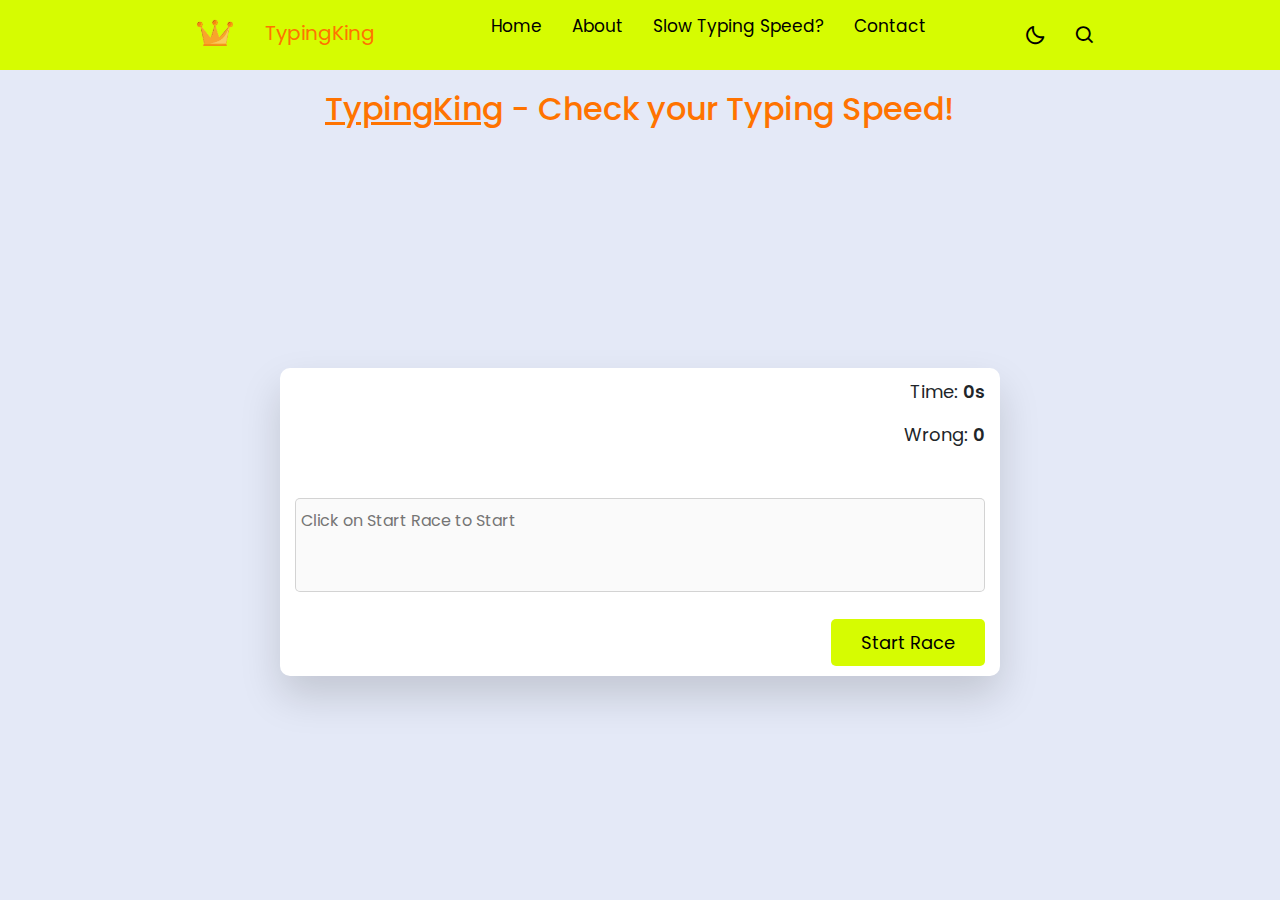
<file: index.html>
<!DOCTYPE html>
<html lang="en">

<head>
    <meta name="viewport" content="width=device-width, initial-scale=1.0" />
    <meta name="google-site-verification" content="WeNReR8KvCphKN-N9T4zARR4H6TaHGfGrpLroj5mGco"/>
    <title>Typing Test</title>
    <!-- Google Fonts -->
    <!-- AdSense Code -->
    <script async src="https://pagead2.googlesyndication.com/pagead/js/adsbygoogle.js?client=ca-pub-2280029367728225"
     crossorigin="anonymous"></script>
    <link href="https://fonts.googleapis.com/css2?family=Poppins:wght@400;600&display=swap" rel="stylesheet" />
    <!-- Stylesheet -->
    <link rel="stylesheet" href="https://cdn.jsdelivr.net/npm/bootstrap@5.2.1/dist/css/bootstrap.min.css">
    <link rel="stylesheet" href="style.css" />
    <link href='https://unpkg.com/boxicons@2.1.1/css/boxicons.min.css' rel='stylesheet'>
    <!-- Favicon -->
    <link rel="icon" href="logo.png">
</head>

<body>
    <nav>
        <div class="nav-bar">
            <i class='bx bx-menu sidebarOpen'></i>
            <a href="index.html" style="text-decoration: none; color: rgb(255, 115, 0)"><span
                    style="font-size: 20px; cursor: pointer;"><img src="logo.png" class="logo"> TypingKing</span></a>

            <div class="menu">
                <div class="logo-toggle">
                    <span class="logo"><a href="index.html">TypingKing</a></span>
                    <i class='bx bx-x siderbarClose'></i>
                </div>

                <ul class="nav-links">
                    <li><a href="index.html">Home</a></li>
                    <li><a href="about.html">About</a></li>
                    <li><a href="slow_typing_sppedPg.html">Slow Typing Speed?</a></li>
                    <li><a href="contact.html">Contact</a></li>
                </ul>
            </div>

            <div class="darkLight-searchBox">
                <div class="dark-light">
                    <i class='bx bx-moon moon'></i>
                    <i class='bx bx-sun sun'></i>
                </div>

                <div class="searchBox">
                    <div class="searchToggle">
                        <i class='bx bx-x cancel'></i>
                        <i class='bx bx-search search'></i>
                    </div>

                    <div class="search-field">
                        <input type="text" placeholder="Search...">
                        <i class='bx bx-search'></i>
                    </div>
                </div>
    </nav>
    <div class="hero">
        <h2> <a href="index.html" style="color: rgb(255, 115, 0);">TypingKing</a> - Check your Typing Speed!</h2>
    </div>
    <div class="container">
        <div class="stats">
            <p>Time: <span id="timer">0s</span></p>
            <p>Wrong: <span id="mistakes">0</span></p>
        </div>
        <div id="quote" onmousedown="return false" onselectstart="return false"></div>
        <textarea rows="3" id="quote-input" placeholder="Click on Start Race to Start"></textarea>
        <button id="start-test" onclick="startTest()">Start Race</button>
        <button id="stop-test" onclick="displayResult()">Stop Race</button>
        <div class="result">
            <h3>Result</h3>
            <div class="wrapper">
                <p>Accuracy: <span id="accuracy"></span></p>
                <p>Speed: <span id="wpm"></span></p>
            </div>
        </div>
    </div>
    <!-- Script -->
    <script src="script.js"></script>
    <script>

        const body = document.querySelector("body"),
            nav = document.querySelector("nav"),
            modeToggle = document.querySelector(".dark-light"),
            searchToggle = document.querySelector(".searchToggle"),
            sidebarOpen = document.querySelector(".sidebarOpen"),
            siderbarClose = document.querySelector(".siderbarClose");

        let getMode = localStorage.getItem("mode");
        if (getMode && getMode === "dark-mode") {
            body.classList.add("dark");
        }

        // js code to toggle dark and light mode
        modeToggle.addEventListener("click", () => {
            modeToggle.classList.toggle("active");
            body.classList.toggle("dark");

            // js code to keep user selected mode even page refresh or file reopen
            if (!body.classList.contains("dark")) {
                localStorage.setItem("mode", "light-mode");
            } else {
                localStorage.setItem("mode", "dark-mode");
            }
        });

        // js code to toggle search box
        searchToggle.addEventListener("click", () => {
            searchToggle.classList.toggle("active");
        });


        //   js code to toggle sidebar
        sidebarOpen.addEventListener("click", () => {
            nav.classList.add("active");
        });

        body.addEventListener("click", e => {
            let clickedElm = e.target;

            if (!clickedElm.classList.contains("sidebarOpen") && !clickedElm.classList.contains("menu")) {
                nav.classList.remove("active");
            }
        });

    </script>
</body>

</html>
</file>
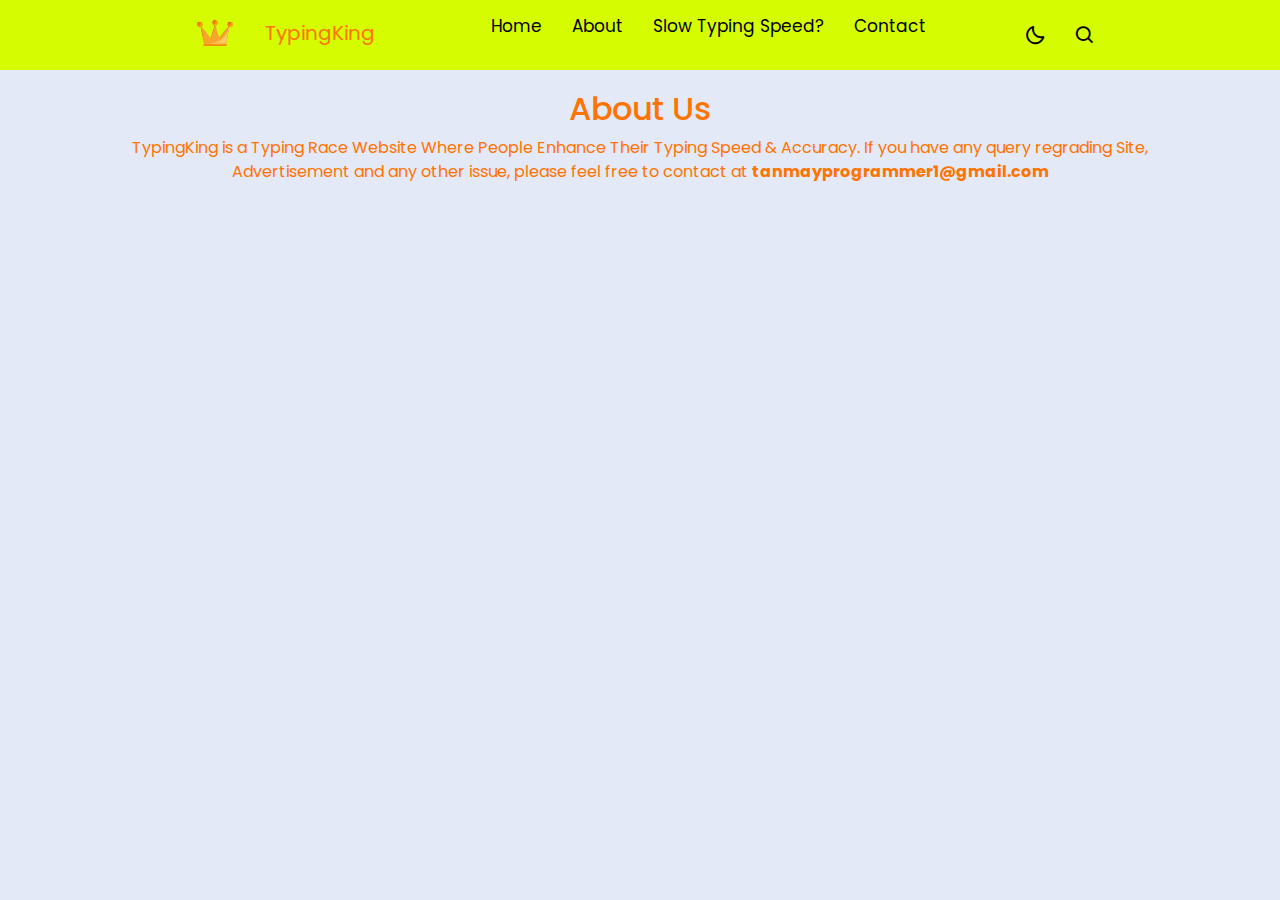
<file: about.html>
<!DOCTYPE html>
<html lang="en">

<head>
    <meta name="viewport" content="width=device-width, initial-scale=1.0" />
    <title>Typing Test</title>
    <!-- Google Fonts -->
   <!-- AdSense Code -->
   <script async src="https://pagead2.googlesyndication.com/pagead/js/adsbygoogle.js?client=ca-pub-2280029367728225"
   crossorigin="anonymous"></script>
    <link href="https://fonts.googleapis.com/css2?family=Poppins:wght@400;600&display=swap" rel="stylesheet" />
    <!-- Stylesheet -->
    <link rel="stylesheet" href="https://cdn.jsdelivr.net/npm/bootstrap@5.2.1/dist/css/bootstrap.min.css">
    <link rel="stylesheet" href="style.css" />
    <link href='https://unpkg.com/boxicons@2.1.1/css/boxicons.min.css' rel='stylesheet'>
    <!-- Favicon -->
    <link rel="icon" href="logo.png">
</head>

<body>

    <nav>
        <div class="nav-bar">
            <i class='bx bx-menu sidebarOpen'></i>
            <a href="index.html" style="text-decoration: none; color: rgb(255, 115, 0)"><span
                    style="font-size: 20px; cursor: pointer;"><img src="logo.png" class="logo"> TypingKing</span></a>

            <div class="menu">
                <div class="logo-toggle">
                    <span class="logo"><a href="#">TypingKing</a></span>
                    <i class='bx bx-x siderbarClose'></i>
                </div>

                <ul class="nav-links">
                    <li><a href="index.html">Home</a></li>
                    <li><a href="about.html">About</a></li>
                    <li><a href="slow_typing_sppedPg.html">Slow Typing Speed?</a></li>
                    <li><a href="contact.html">Contact</a></li>
                </ul>
            </div>

            <div class="darkLight-searchBox">
                <div class="dark-light">
                    <i class='bx bx-moon moon'></i>
                    <i class='bx bx-sun sun'></i>
                </div>

                <div class="searchBox">
                    <div class="searchToggle">
                        <i class='bx bx-x cancel'></i>
                        <i class='bx bx-search search'></i>
                    </div>

                    <div class="search-field">
                        <input type="text" placeholder="Search...">
                        <i class='bx bx-search'></i>
                    </div>
                </div>
    </nav>
    <div class="hero">
        <h2>About Us</h2>
        <p>TypingKing is a Typing Race Website Where People Enhance Their Typing Speed & Accuracy. If you have any query
            regrading Site, Advertisement and any other issue, please feel free to contact at
            <strong>tanmayprogrammer1@gmail.com</p>
    </div>
    <!-- Script -->
    <script src="script.js"></script>
    <script>

        const body = document.querySelector("body"),
            nav = document.querySelector("nav"),
            modeToggle = document.querySelector(".dark-light"),
            searchToggle = document.querySelector(".searchToggle"),
            sidebarOpen = document.querySelector(".sidebarOpen"),
            siderbarClose = document.querySelector(".siderbarClose");

        let getMode = localStorage.getItem("mode");
        if (getMode && getMode === "dark-mode") {
            body.classList.add("dark");
        }

        // js code to toggle dark and light mode
        modeToggle.addEventListener("click", () => {
            modeToggle.classList.toggle("active");
            body.classList.toggle("dark");

            // js code to keep user selected mode even page refresh or file reopen
            if (!body.classList.contains("dark")) {
                localStorage.setItem("mode", "light-mode");
            } else {
                localStorage.setItem("mode", "dark-mode");
            }
        });

        // js code to toggle search box
        searchToggle.addEventListener("click", () => {
            searchToggle.classList.toggle("active");
        });


        //   js code to toggle sidebar
        sidebarOpen.addEventListener("click", () => {
            nav.classList.add("active");
        });

        body.addEventListener("click", e => {
            let clickedElm = e.target;

            if (!clickedElm.classList.contains("sidebarOpen") && !clickedElm.classList.contains("menu")) {
                nav.classList.remove("active");
            }
        });

    </script>
</body>

</html>
</file>
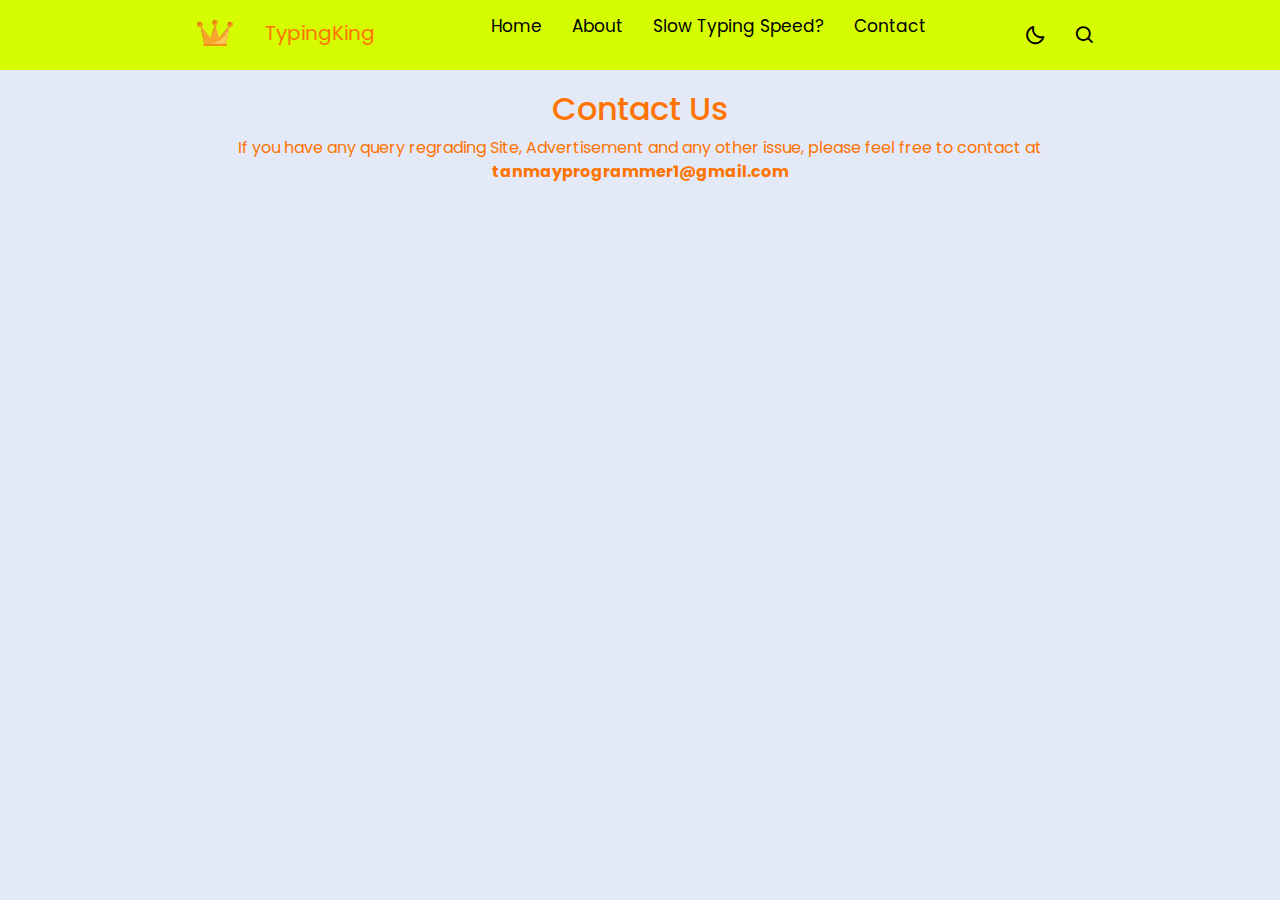
<file: contact.html>
<!DOCTYPE html>
<html lang="en">

<head>
    <meta name="viewport" content="width=device-width, initial-scale=1.0" />
    <title>Typing Test</title>
    <!-- Google Fonts -->
    <!-- AdSense Code -->
    <script async src="https://pagead2.googlesyndication.com/pagead/js/adsbygoogle.js?client=ca-pub-2280029367728225"
     crossorigin="anonymous"></script>
    <link href="https://fonts.googleapis.com/css2?family=Poppins:wght@400;600&display=swap" rel="stylesheet" />
    <!-- Stylesheet -->
    <link rel="stylesheet" href="https://cdn.jsdelivr.net/npm/bootstrap@5.2.1/dist/css/bootstrap.min.css">
    <link rel="stylesheet" href="style.css" />
    <link href='https://unpkg.com/boxicons@2.1.1/css/boxicons.min.css' rel='stylesheet'>
    <!-- Favicon -->
    <link rel="icon" href="logo.png">
</head>

<body>

    <nav>
        <div class="nav-bar">
            <i class='bx bx-menu sidebarOpen'></i>
            <a href="index.html" style="text-decoration: none; color: rgb(255, 115, 0)"><span
                    style="font-size: 20px; cursor: pointer;"><img src="logo.png" class="logo"> TypingKing</span></a>

            <div class="menu">
                <div class="logo-toggle">
                    <span class="logo"><a href="#">TypingKing</a></span>
                    <i class='bx bx-x siderbarClose'></i>
                </div>

                <ul class="nav-links">
                    <li><a href="index.html">Home</a></li>
                    <li><a href="about.html">About</a></li>
                    <li><a href="slow_typing_sppedPg.html">Slow Typing Speed?</a></li>
                    <li><a href="contact.html">Contact</a></li>
                </ul>
            </div>

            <div class="darkLight-searchBox">
                <div class="dark-light">
                    <i class='bx bx-moon moon'></i>
                    <i class='bx bx-sun sun'></i>
                </div>

                <div class="searchBox">
                    <div class="searchToggle">
                        <i class='bx bx-x cancel'></i>
                        <i class='bx bx-search search'></i>
                    </div>

                    <div class="search-field">
                        <input type="text" placeholder="Search...">
                        <i class='bx bx-search'></i>
                    </div>
                </div>
    </nav>
    <div class="hero">
        <h2>Contact Us</h2>
        <p>If you have any query regrading Site, Advertisement and any other issue, please feel free to contact at
            <strong>tanmayprogrammer1@gmail.com</strong></p>
    </div>
    <!-- Script -->
    <script src="script.js"></script>
    <script>

        const body = document.querySelector("body"),
            nav = document.querySelector("nav"),
            modeToggle = document.querySelector(".dark-light"),
            searchToggle = document.querySelector(".searchToggle"),
            sidebarOpen = document.querySelector(".sidebarOpen"),
            siderbarClose = document.querySelector(".siderbarClose");

        let getMode = localStorage.getItem("mode");
        if (getMode && getMode === "dark-mode") {
            body.classList.add("dark");
        }

        // js code to toggle dark and light mode
        modeToggle.addEventListener("click", () => {
            modeToggle.classList.toggle("active");
            body.classList.toggle("dark");

            // js code to keep user selected mode even page refresh or file reopen
            if (!body.classList.contains("dark")) {
                localStorage.setItem("mode", "light-mode");
            } else {
                localStorage.setItem("mode", "dark-mode");
            }
        });

        // js code to toggle search box
        searchToggle.addEventListener("click", () => {
            searchToggle.classList.toggle("active");
        });


        //   js code to toggle sidebar
        sidebarOpen.addEventListener("click", () => {
            nav.classList.add("active");
        });

        body.addEventListener("click", e => {
            let clickedElm = e.target;

            if (!clickedElm.classList.contains("sidebarOpen") && !clickedElm.classList.contains("menu")) {
                nav.classList.remove("active");
            }
        });

    </script>
</body>

</html>
</file>
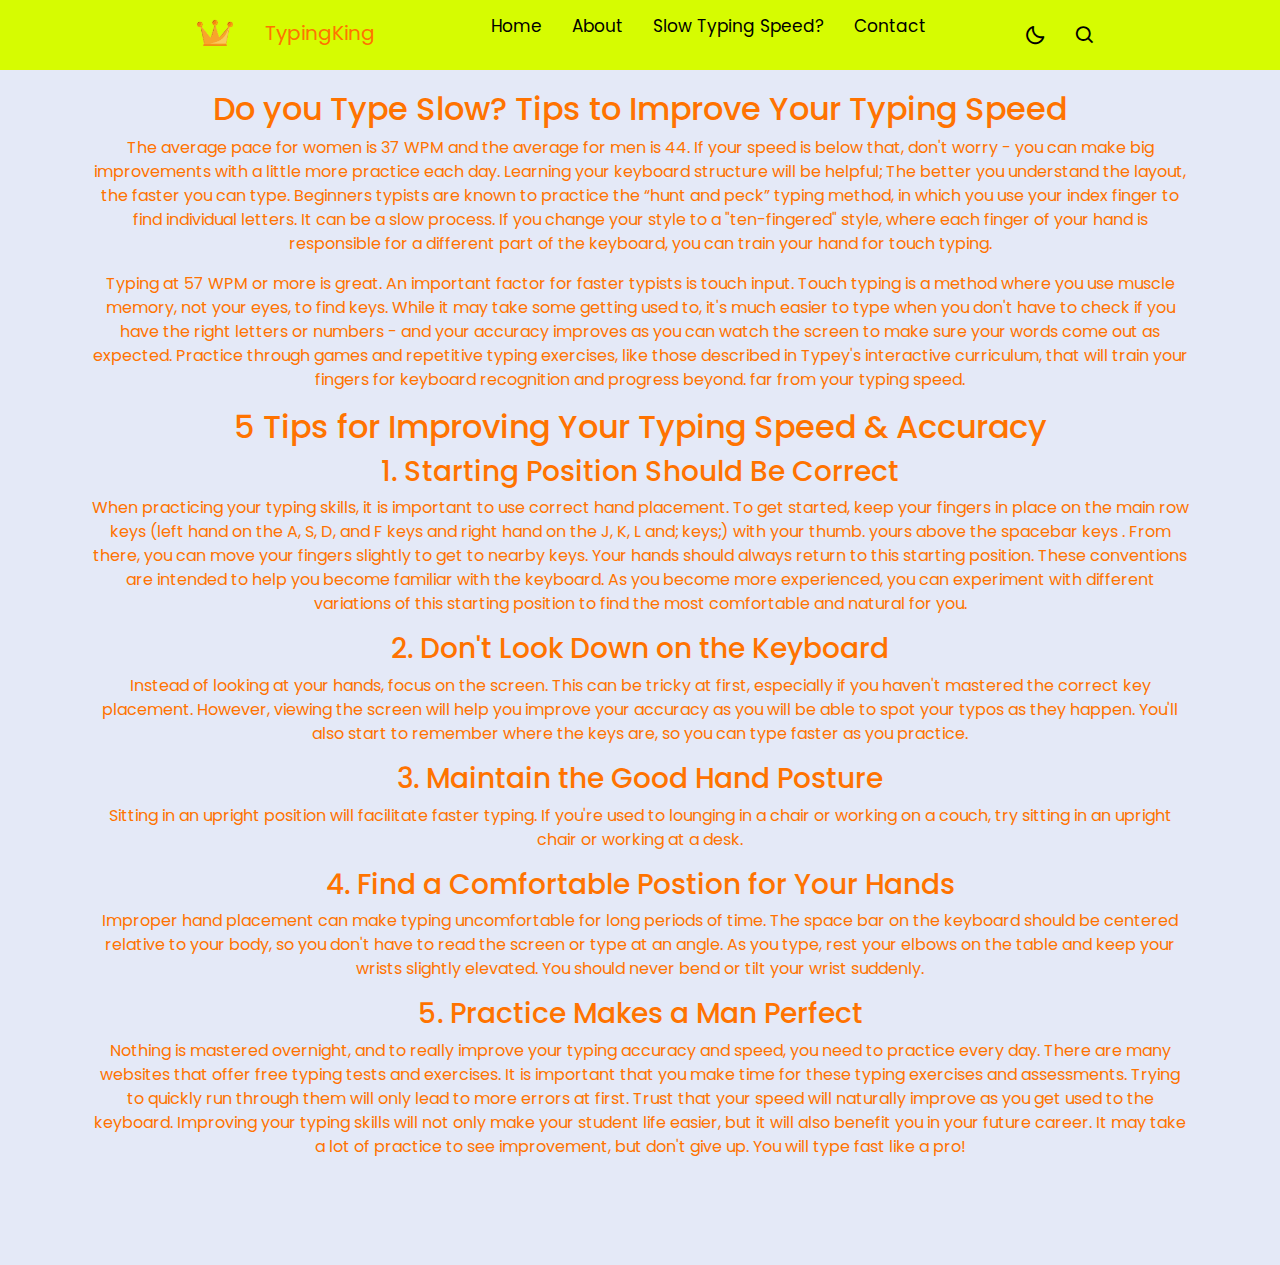
<file: slow_typing_sppedPg.html>
<!DOCTYPE html>
<html lang="en">

<head>
    <meta name="viewport" content="width=device-width, initial-scale=1.0" />
    <title>Typing Test</title>
    <!-- Google Fonts -->
    <!-- AdSense Code -->
    <script async src="https://pagead2.googlesyndication.com/pagead/js/adsbygoogle.js?client=ca-pub-2280029367728225"
     crossorigin="anonymous"></script>
    <link href="https://fonts.googleapis.com/css2?family=Poppins:wght@400;600&display=swap" rel="stylesheet" />
    <!-- Stylesheet -->
    <link rel="stylesheet" href="https://cdn.jsdelivr.net/npm/bootstrap@5.2.1/dist/css/bootstrap.min.css">
    <link rel="stylesheet" href="style.css" />
    <link href='https://unpkg.com/boxicons@2.1.1/css/boxicons.min.css' rel='stylesheet'>
    <!-- Favicon -->
    <link rel="icon" href="logo.png">
</head>

<body>

    <nav>
        <div class="nav-bar">
            <i class='bx bx-menu sidebarOpen'></i>
            <a href="index.html" style="text-decoration: none; color: rgb(255, 115, 0)"><span
                    style="font-size: 20px; cursor: pointer;"><img src="logo.png" class="logo"> TypingKing</span></a>

            <div class="menu">
                <div class="logo-toggle">
                    <span class="logo"><a href="#">TypingKing</a></span>
                    <i class='bx bx-x siderbarClose'></i>
                </div>

                <ul class="nav-links">
                    <li><a href="index.html">Home</a></li>
                    <li><a href="about.html">About</a></li>
                    <li><a href="slow_typing_sppedPg.html">Slow Typing Speed?</a></li>
                    <li><a href="contact.html">Contact</a></li>
                </ul>
            </div>

            <div class="darkLight-searchBox">
                <div class="dark-light">
                    <i class='bx bx-moon moon'></i>
                    <i class='bx bx-sun sun'></i>
                </div>

                <div class="searchBox">
                    <div class="searchToggle">
                        <i class='bx bx-x cancel'></i>
                        <i class='bx bx-search search'></i>
                    </div>

                    <div class="search-field">
                        <input type="text" placeholder="Search...">
                        <i class='bx bx-search'></i>
                    </div>
                </div>
    </nav>
    <div class="hero">
        <h2>Do you Type Slow? Tips to Improve Your Typing Speed</h2>
        <p>The average pace for women is 37 WPM and the average for men is 44. If your speed is below that, don't worry
            - you can make big improvements with a little more practice each day. Learning your keyboard structure will
            be helpful; The better you understand the layout, the faster you can type. Beginners typists are known to
            practice the “hunt and peck” typing method, in which you use your index finger to find individual letters.
            It can be a slow process. If you change your style to a "ten-fingered" style, where each finger of your hand
            is responsible for a different part of the keyboard, you can train your hand for touch typing.</p>

        <p>Typing at 57 WPM or more is great. An important factor for faster typists is touch input. Touch typing is a
            method where you use muscle memory, not your eyes, to find keys. While it may take some getting used to,
            it's much easier to type when you don't have to check if you have the right letters or numbers - and your
            accuracy improves as you can watch the screen to make sure your words come out as expected. Practice through
            games and repetitive typing exercises, like those described in Typey's interactive curriculum, that will
            train your fingers for keyboard recognition and progress beyond. far from your typing speed.</p>

        <h2>5 Tips for Improving Your Typing Speed & Accuracy</h2>
        <h3>1. Starting Position Should Be Correct</h3>
        <p>When practicing your typing skills, it is important to use correct hand placement. To get started, keep your
            fingers in place on the main row keys (left hand on the A, S, D, and F keys and right hand on the J, K, L
            and; keys;) with your thumb. yours above the spacebar keys . From there, you can move your fingers slightly
            to get to nearby keys. Your hands should always return to this starting position.
            These conventions are intended to help you become familiar with the keyboard. As you become more
            experienced, you can experiment with different variations of this starting position to find the most
            comfortable and natural for you.</p>

        <h3>2. Don't Look Down on the Keyboard</h3>
        <p>Instead of looking at your hands, focus on the screen. This can be tricky at first, especially if you haven't
            mastered the correct key placement. However, viewing the screen will help you improve your accuracy as you
            will be able to spot your typos as they happen. You'll also start to remember where the keys are, so you can
            type faster as you practice.</p>
        <h3>3. Maintain the Good Hand Posture</h3>
        <p>Sitting in an upright position will facilitate faster typing. If you're used to lounging in a chair or
            working on a couch, try sitting in an upright chair or working at a desk.</p>
        <h3>4. Find a Comfortable Postion for Your Hands</h3>
        <p>Improper hand placement can make typing uncomfortable for long periods of time. The space bar on the keyboard
            should be centered relative to your body, so you don't have to read the screen or type at an angle. As you
            type, rest your elbows on the table and keep your wrists slightly elevated. You should never bend or tilt
            your wrist suddenly.</p>
        <h3>5. Practice Makes a Man Perfect</h3>
        <p>Nothing is mastered overnight, and to really improve your typing accuracy and speed, you need to practice
            every day. There are many websites that offer free typing tests and exercises. It is important that you make
            time for these typing exercises and assessments. Trying to quickly run through them will only lead to more
            errors at first. Trust that your speed will naturally improve as you get used to the keyboard. Improving
            your typing skills will not only make your student life easier, but it will also benefit you in your future
            career. It may take a lot of practice to see improvement, but don't give up. You will type fast like a pro!
        </p>
    </div>
    <!-- Script -->
    <script src="script.js"></script>
    <script>

        const body = document.querySelector("body"),
            nav = document.querySelector("nav"),
            modeToggle = document.querySelector(".dark-light"),
            searchToggle = document.querySelector(".searchToggle"),
            sidebarOpen = document.querySelector(".sidebarOpen"),
            siderbarClose = document.querySelector(".siderbarClose");

        let getMode = localStorage.getItem("mode");
        if (getMode && getMode === "dark-mode") {
            body.classList.add("dark");
        }

        // js code to toggle dark and light mode
        modeToggle.addEventListener("click", () => {
            modeToggle.classList.toggle("active");
            body.classList.toggle("dark");

            // js code to keep user selected mode even page refresh or file reopen
            if (!body.classList.contains("dark")) {
                localStorage.setItem("mode", "light-mode");
            } else {
                localStorage.setItem("mode", "dark-mode");
            }
        });

        // js code to toggle search box
        searchToggle.addEventListener("click", () => {
            searchToggle.classList.toggle("active");
        });


        //   js code to toggle sidebar
        sidebarOpen.addEventListener("click", () => {
            nav.classList.add("active");
        });

        body.addEventListener("click", e => {
            let clickedElm = e.target;

            if (!clickedElm.classList.contains("sidebarOpen") && !clickedElm.classList.contains("menu")) {
                nav.classList.remove("active");
            }
        });

    </script>
</body>

</html>
</file>
<file: style.css>
* {
    padding: 0;
    margin: 0;
    box-sizing: border-box;
    font-family: "Poppins", sans-serif;
}

.container {
    width: 80vmin;
    padding: 10px 15px;
    background-color: #ffffff;
    position: absolute;
    transform: translate(-50%, -50%);
    top: 58%;
    left: 50%;
    border-radius: 10px;
    box-shadow: 0 20px 40px rgba(0, 0, 0, 0.15);
}

.hero {
    color: rgb(255, 115, 0);
    text-align: center;
    padding: 90px;
}

.stats {
    text-align: right;
    font-size: 18px;
    margin-bottom: 30px;
}

.stats span {
    font-weight: 600;
}

#quote {
    text-align: justify;
    margin: 50px 0 30px 0;
}

textarea {
    resize: none;
    width: 100%;
    border-radius: 5px;
    padding: 10px 5px;
    font-size: 16px;
}

button {
    float: right;
    margin-top: 20px;
    cursor: pointer;
    background-color: #d6fc01;
    color: #000;
    border: none;
    padding: 10px 30px;
    border-radius: 5px;
    font-size: 18px;
}

.result {
    margin-top: 40px;
    display: none;
}

.result h3 {
    text-align: center;
    margin-bottom: 20px;
    font-size: 22px;
}

.wrapper {
    display: flex;
    justify-content: space-around;
}

.wrapper span {
    font-weight: 600;
}

.success {
    color: #07c944;
}

.fail {
    color: #e60b0b;
}

/* ===== Colours ===== */
:root {
    --body-color: #E4E9F7;
    --nav-color: #d6fc01;
    --side-nav: #fff;
    --text-color: #000;
    --search-bar: #F2F2F2;
    --search-text: #010718;
}

body {
    height: 100vh;
    background-color: var(--body-color);
}

body.dark {
    --body-color: #18191A;
    --nav-color: #242526;
    --side-nav: #242526;
    --text-color: #ffffff;
    --search-bar: #242526;
}

.logo {
    width: 90px;
    cursor: pointer;
}

nav {
    position: fixed;
    top: 0;
    left: 0;
    height: 70px;
    width: 100%;
    background-color: var(--nav-color);
    z-index: 100;
}

body.dark nav {
    border: 1px solid #393838;

}

nav .nav-bar {
    position: relative;
    height: 100%;
    max-width: 1000px;
    width: 100%;
    background-color: var(--nav-color);
    margin: 0 auto;
    padding: 0 30px;
    display: flex;
    align-items: center;
    justify-content: space-between;
}

nav .nav-bar .sidebarOpen {
    color: var(--text-color);
    font-size: 25px;
    padding: 5px;
    cursor: pointer;
    display: none;
}

nav .nav-bar .logo a {
    font-size: 25px;
    font-weight: 500;
    color: var(--text-color);
    text-decoration: none;
}

.menu .logo-toggle {
    display: none;
}

.nav-bar .nav-links {
    display: flex;
    align-items: center;
}

.nav-bar .nav-links li {
    margin: 0 5px;
    list-style: none;
}

.nav-links li a {
    position: relative;
    font-size: 17px;
    font-weight: 400;
    color: var(--text-color);
    text-decoration: none;
    padding: 10px;
}

.nav-links li a::before {
    content: '';
    position: absolute;
    left: 50%;
    bottom: 0;
    transform: translateX(-50%);
    height: 6px;
    width: 6px;
    border-radius: 50%;
    background-color: var(--text-color);
    opacity: 0;
    transition: all 0.3s ease;
}

.nav-links li:hover a::before {
    opacity: 1;
}

.nav-bar .darkLight-searchBox {
    display: flex;
    align-items: center;
}

.darkLight-searchBox .dark-light,
.darkLight-searchBox .searchToggle {
    height: 40px;
    width: 40px;
    display: flex;
    align-items: center;
    justify-content: center;
    margin: 0 5px;
}

.dark-light i,
.searchToggle i {
    position: absolute;
    color: var(--text-color);
    font-size: 22px;
    cursor: pointer;
    transition: all 0.3s ease;
}

.dark-light i.sun {
    opacity: 0;
    pointer-events: none;
}

.dark-light.active i.sun {
    opacity: 1;
    pointer-events: auto;
}

.dark-light.active i.moon {
    opacity: 0;
    pointer-events: none;
}

.searchToggle i.cancel {
    opacity: 0;
    pointer-events: none;
}

.searchToggle.active i.cancel {
    opacity: 1;
    pointer-events: auto;
}

.searchToggle.active i.search {
    opacity: 0;
    pointer-events: none;
}

.searchBox {
    position: relative;
}

.searchBox .search-field {
    position: absolute;
    bottom: -85px;
    right: 5px;
    height: 50px;
    width: 300px;
    display: flex;
    align-items: center;
    background-color: var(--nav-color);
    padding: 3px;
    border-radius: 6px;
    box-shadow: 0 5px 5px rgba(0, 0, 0, 0.1);
    opacity: 0;
    pointer-events: none;
    transition: all 0.3s ease;
}

.searchToggle.active~.search-field {
    bottom: -74px;
    opacity: 1;
    pointer-events: auto;
}

.search-field::before {
    content: '';
    position: absolute;
    right: 14px;
    top: -4px;
    height: 12px;
    width: 12px;
    background-color: var(--nav-color);
    transform: rotate(-45deg);
    z-index: -1;
}

.search-field input {
    height: 100%;
    width: 100%;
    padding: 0 45px 0 15px;
    outline: none;
    border: none;
    border-radius: 4px;
    font-size: 14px;
    font-weight: 400;
    color: var(--search-text);
    background-color: var(--search-bar);
}

body.dark .search-field input {
    color: var(--text-color);
}

.search-field i {
    position: absolute;
    color: var(--nav-color);
    right: 15px;
    font-size: 22px;
    cursor: pointer;
}

body.dark .search-field i {
    color: var(--text-color);
}

@media (max-width: 790px) {
    nav .nav-bar .sidebarOpen {
        display: block;
    }

    .menu {
        position: fixed;
        height: 100%;
        width: 320px;
        left: -100%;
        top: 0;
        padding: 20px;
        background-color: var(--side-nav);
        z-index: 100;
        transition: all 0.4s ease;
    }

    nav.active .menu {
        left: -0%;
    }

    nav.active .nav-bar .navLogo a {
        opacity: 0;
        transition: all 0.3s ease;
    }

    .menu .logo-toggle {
        display: block;
        width: 100%;
        display: flex;
        align-items: center;
        justify-content: space-between;
    }

    .logo-toggle .siderbarClose {
        color: var(--text-color);
        font-size: 24px;
        cursor: pointer;
    }

    .nav-bar .nav-links {
        flex-direction: column;
        padding-top: 30px;
    }

    .nav-links li a {
        display: block;
        margin-top: 20px;
    }
}
</file>
